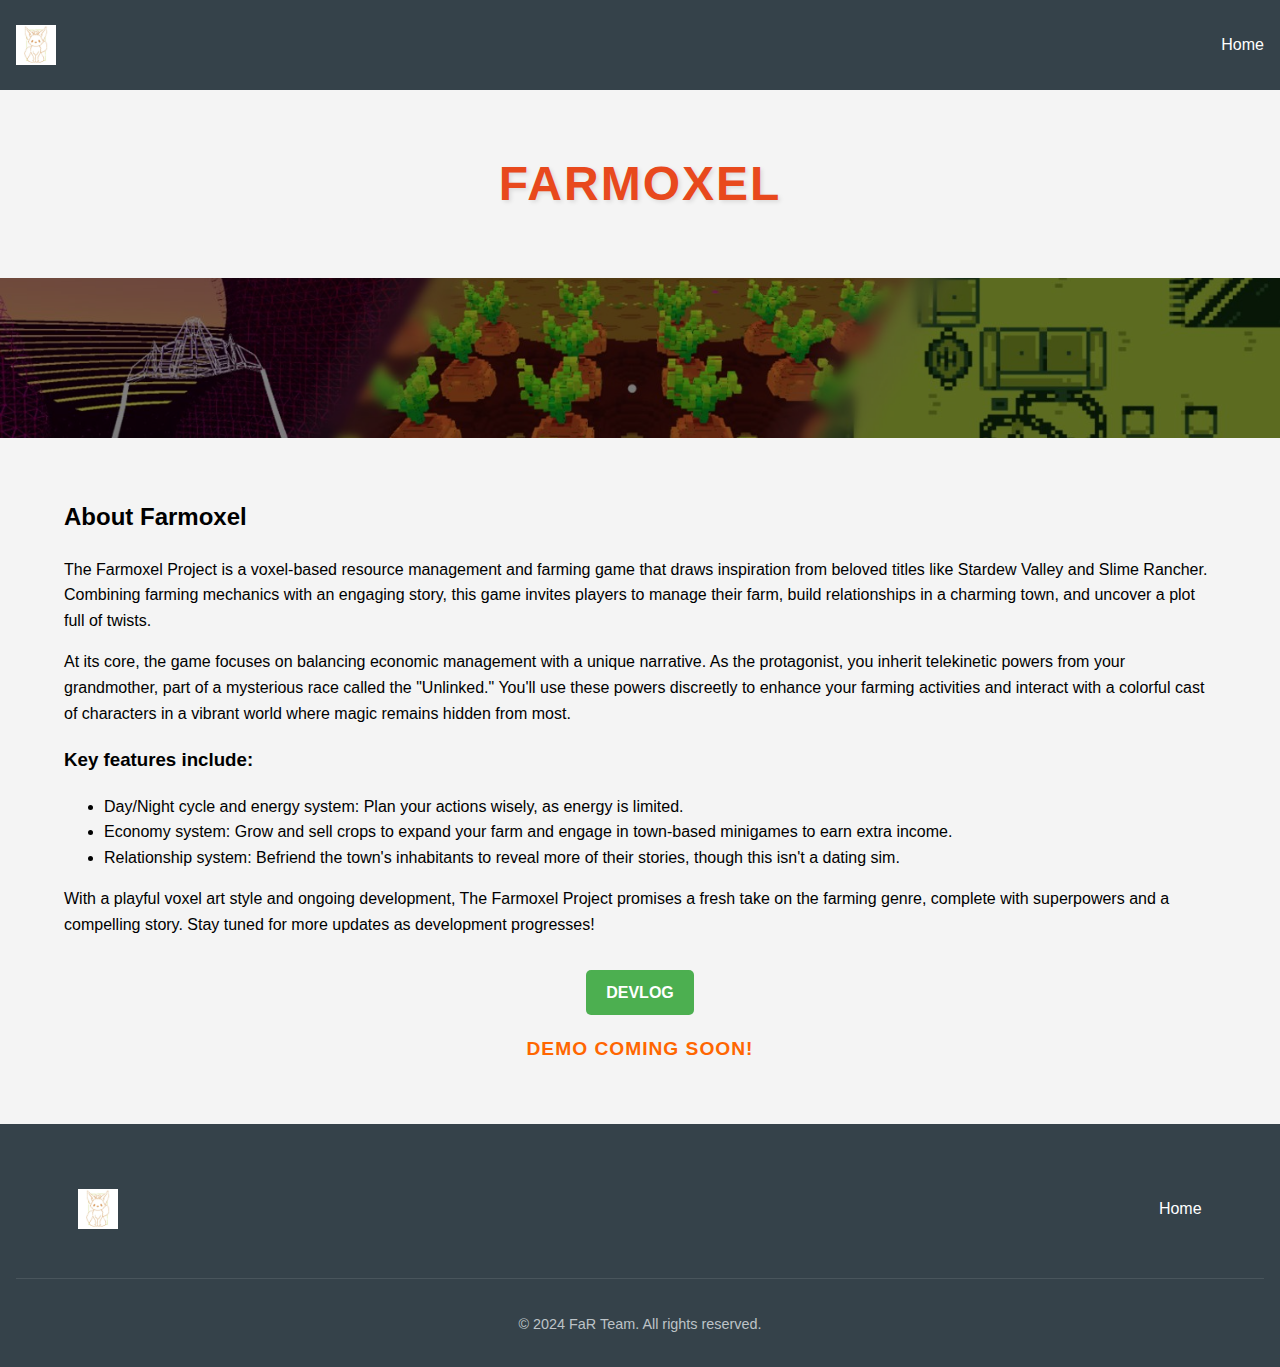
<file: farmoxel.html>
<!DOCTYPE html>
<html lang="en">
<head>
    <meta charset="UTF-8">
    <meta name="viewport" content="width=device-width, initial-scale=1.0">
    <title>FaR Team - Farmoxel</title>
    <link rel="stylesheet" href="styles.css">
    <style>
        .devlog-button-container {
            text-align: center;
            margin-top: 2rem;
        }

        .devlog-button {
            display: inline-block;
            padding: 10px 20px;
            background-color: #4CAF50;
            color: white;
            text-decoration: none;
            border-radius: 5px;
            font-weight: bold;
            transition: background-color 0.3s ease;
        }

        .devlog-button:hover {
            background-color: #45a049;
        }
        
        .game-title {
            font-size: 3rem;
            color: #e8491d;
            text-align: center;
            margin: 1rem 0;
            text-transform: uppercase;
            letter-spacing: 2px;
            font-weight: bold;
            text-shadow: 2px 2px 4px rgba(0, 0, 0, 0.1);
        }

        .demo-coming-soon {
            text-align: center;
            margin-top: 1rem;
        }

        .demo-coming-soon p {
            font-size: 1.2rem;
            color: #ff6600;
            font-weight: bold;
            text-transform: uppercase;
            letter-spacing: 1px;
            animation: pulse 2s infinite;
        }

        @keyframes pulse {
            0% {
                opacity: 1;
            }
            50% {
                opacity: 0.5;
            }
            100% {
                opacity: 1;
            }
        }

    </style>
    <link rel="stylesheet" href="https://cdnjs.cloudflare.com/ajax/libs/font-awesome/5.15.3/css/all.min.css">
    <link rel="icon" type="image/x-icon" href="Images/FaRLogo.jpg">
</head>
<body>
    <header>
        <img src="Images/FaRLogo.jpg" alt="FaR Team Logo" class="logo">
        <nav>
            <ul class="nav-menu">
                <li><a href="index.html">Home</a></li>
            </ul>
        </nav>
        <div class="hamburger">
            <span></span>
            <span></span>
            <span></span>
        </div>
    </header>
      <div class="container">
          <h1 class="game-title">Farmoxel</h1>
      </div>

      <div class="hero-banner" style="background-image: url('Images/FaRBanner.jpeg');">
          <div class="hero-content">
          </div>
      </div>

      <div class="container">
        <section class="about-game">
            <h2>About Farmoxel</h2>
            <p>The Farmoxel Project is a voxel-based resource management and farming game that draws inspiration from beloved titles like Stardew Valley and Slime Rancher. Combining farming mechanics with an engaging story, this game invites players to manage their farm, build relationships in a charming town, and uncover a plot full of twists.</p>
            
            <p>At its core, the game focuses on balancing economic management with a unique narrative. As the protagonist, you inherit telekinetic powers from your grandmother, part of a mysterious race called the "Unlinked." You'll use these powers discreetly to enhance your farming activities and interact with a colorful cast of characters in a vibrant world where magic remains hidden from most.</p>
            
            <h3>Key features include:</h3>
            <ul>
                <li>Day/Night cycle and energy system: Plan your actions wisely, as energy is limited.</li>
                <li>Economy system: Grow and sell crops to expand your farm and engage in town-based minigames to earn extra income.</li>
                <li>Relationship system: Befriend the town's inhabitants to reveal more of their stories, though this isn't a dating sim.</li>
            </ul>
            
            <p>With a playful voxel art style and ongoing development, The Farmoxel Project promises a fresh take on the farming genre, complete with superpowers and a compelling story. Stay tuned for more updates as development progresses!</p>
        </section>
    
        <div class="devlog-button-container">
            <a href="https://far-team.github.io/devlog/" class="devlog-button">DEVLOG</a>
        </div>
        <div class="demo-coming-soon">
            <p>Demo coming soon!</p>
        </div>
    </div>
    
    <footer>
        <div class="container">
            <img src="Images/FaRLogo.jpg" alt="FaR Team Logo" class="logo">
            <nav>
                <ul class="nav-menu">
                    <li><a href="index.html">Home</a></li>
                </ul>
            </nav>
            <div class="hamburger">
                <span></span>
                <span></span>
                <span></span>
            </div>
        </div>
        <div class="footer-bottom">
            <p>© 2024 FaR Team. All rights reserved.</p>
        </div>
    </footer>
</body>
</html>
</file>
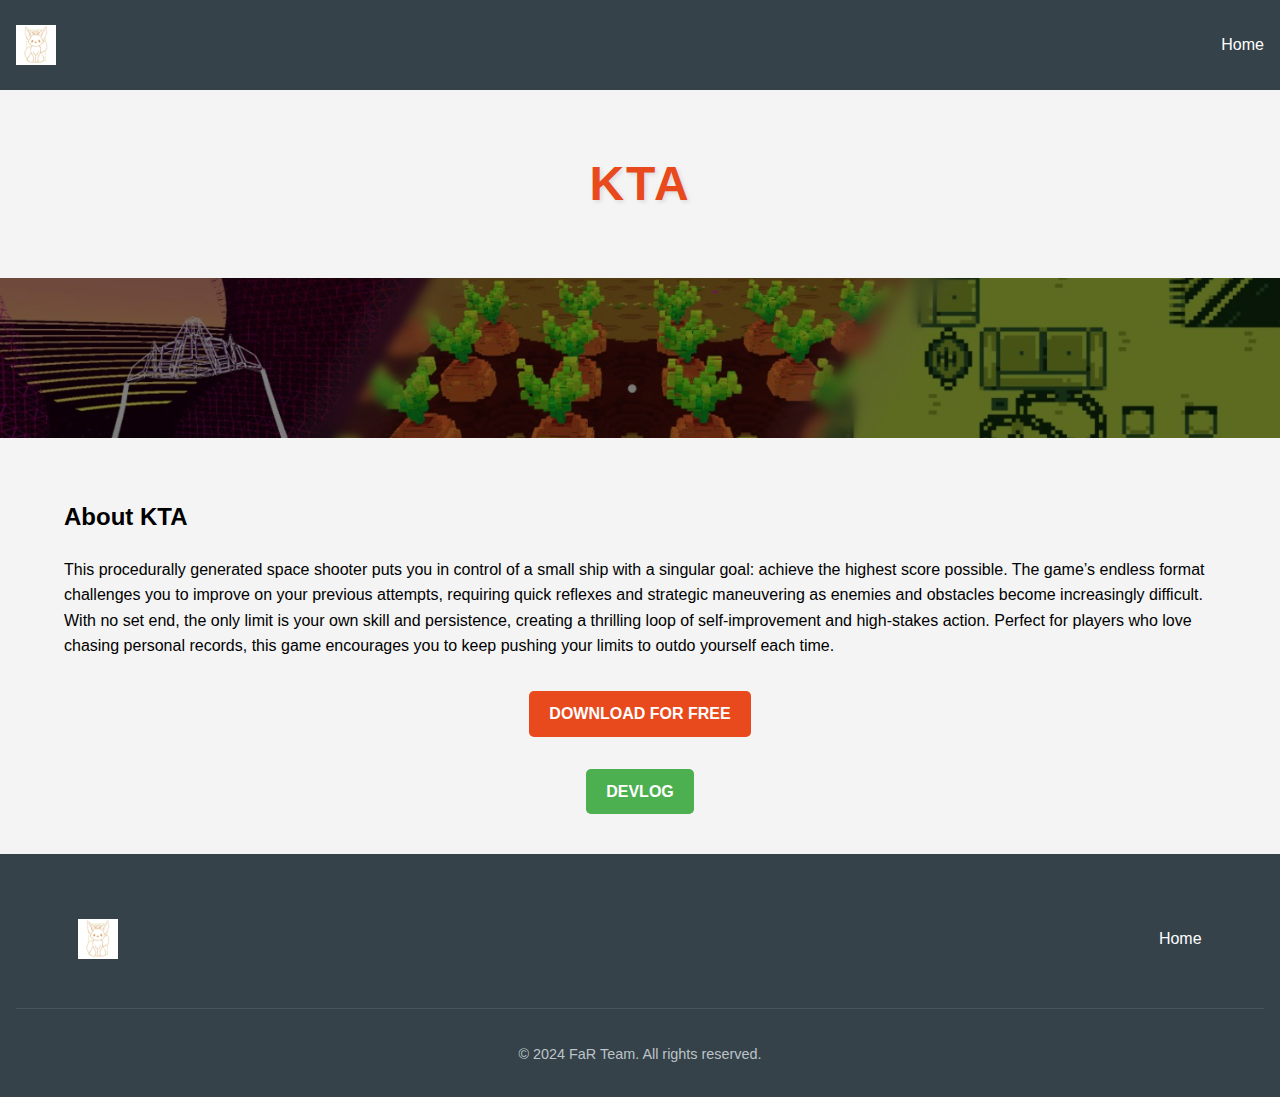
<file: kta.html>
<!DOCTYPE html>
<html lang="en">
<head>
    <meta charset="UTF-8">
    <meta name="viewport" content="width=device-width, initial-scale=1.0">
    <title>FaR Team - KTA</title>
    <link rel="stylesheet" href="styles.css">
    <style>
        .devlog-button-container {
            text-align: center;
            margin-top: 2rem;
        }

        .devlog-button {
            display: inline-block;
            padding: 10px 20px;
            background-color: #4CAF50;
            color: white;
            text-decoration: none;
            border-radius: 5px;
            font-weight: bold;
            transition: background-color 0.3s ease;
        }

        .devlog-button:hover {
            background-color: #45a049;
        }

        .demo-button {
            display: inline-block;
            padding: 10px 20px;
            background-color: #e8491d;
            color: white;
            text-decoration: none;
            border-radius: 5px;
            font-weight: bold;
            transition: background-color 0.3s ease;
        }

        .demo-button:hover {
            background-color: #a15641;
        }
        
        .game-title {
            font-size: 3rem;
            color: #e8491d;
            text-align: center;
            margin: 1rem 0;
            text-transform: uppercase;
            letter-spacing: 2px;
            font-weight: bold;
            text-shadow: 2px 2px 4px rgba(0, 0, 0, 0.1);
        }
    </style>
    <link rel="stylesheet" href="https://cdnjs.cloudflare.com/ajax/libs/font-awesome/5.15.3/css/all.min.css">
    <link rel="icon" type="image/x-icon" href="Images/FaRLogo.jpg">
</head>
<body>
    <header>
        <img src="Images/FaRLogo.jpg" alt="FaR Team Logo" class="logo">
        <nav>
            <ul class="nav-menu">
                <li><a href="index.html">Home</a></li>
            </ul>
        </nav>
        <div class="hamburger">
            <span></span>
            <span></span>
            <span></span>
        </div>
    </header>
      <div class="container">
          <h1 class="game-title">KTA</h1>
      </div>

      <div class="hero-banner" style="background-image: url('Images/FaRBanner.jpeg');">
          <div class="hero-content">
          </div>
      </div>

      <div class="container">
        <section class="about-game">
            <h2>About KTA</h2>
            <p>This procedurally generated space shooter puts you in control of a small ship with a singular goal: achieve the highest score possible. The game’s endless format challenges you to improve on your previous attempts, requiring quick reflexes and strategic maneuvering as enemies and obstacles become increasingly difficult. With no set end, the only limit is your own skill and persistence, creating a thrilling loop of self-improvement and high-stakes action. Perfect for players who love chasing personal records, this game encourages you to keep pushing your limits to outdo yourself each time.</p>
        </section>
    
        <div class="devlog-button-container">
            <a href="https://play.google.com/store/apps/details?id=com.FaRTeam.KTA" class="demo-button">DOWNLOAD FOR FREE</a>
        </div>
        <div class="devlog-button-container">
            <a href="https://far-team.github.io/devlog/" class="devlog-button">DEVLOG</a>
        </div>
    </div>
    
    <footer>
        <div class="container">
            <img src="Images/FaRLogo.jpg" alt="FaR Team Logo" class="logo">
            <nav>
                <ul class="nav-menu">
                    <li><a href="index.html">Home</a></li>
                </ul>
            </nav>
            <div class="hamburger">
                <span></span>
                <span></span>
                <span></span>
            </div>
        </div>
        <div class="footer-bottom">
            <p>© 2024 FaR Team. All rights reserved.</p>
        </div>
    </footer>
</body>
</html>
</file>
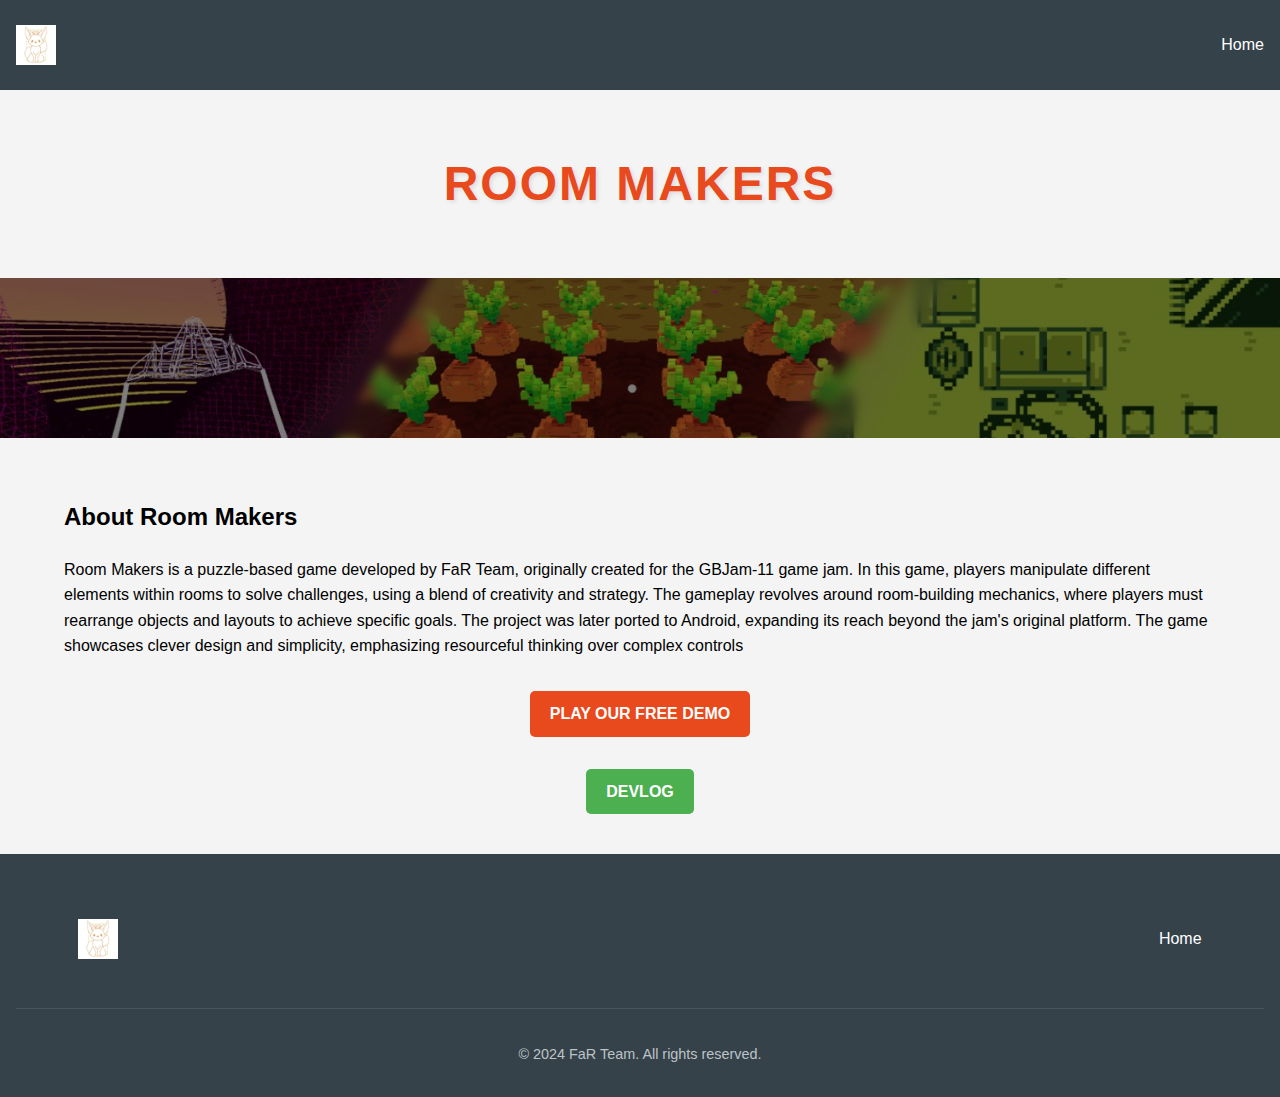
<file: roomMakers.html>
<!DOCTYPE html>
<html lang="en">
<head>
    <meta charset="UTF-8">
    <meta name="viewport" content="width=device-width, initial-scale=1.0">
    <title>FaR Team - Room Makers</title>
    <link rel="stylesheet" href="styles.css">
    <style>
        .devlog-button-container {
            text-align: center;
            margin-top: 2rem;
        }

        .devlog-button {
            display: inline-block;
            padding: 10px 20px;
            background-color: #4CAF50;
            color: white;
            text-decoration: none;
            border-radius: 5px;
            font-weight: bold;
            transition: background-color 0.3s ease;
        }

        .devlog-button:hover {
            background-color: #45a049;
        }

        .demo-button {
            display: inline-block;
            padding: 10px 20px;
            background-color: #e8491d;
            color: white;
            text-decoration: none;
            border-radius: 5px;
            font-weight: bold;
            transition: background-color 0.3s ease;
        }

        .demo-button:hover {
            background-color: #a15641;
        }
        
        .game-title {
            font-size: 3rem;
            color: #e8491d;
            text-align: center;
            margin: 1rem 0;
            text-transform: uppercase;
            letter-spacing: 2px;
            font-weight: bold;
            text-shadow: 2px 2px 4px rgba(0, 0, 0, 0.1);
        }
    </style>
    <link rel="stylesheet" href="https://cdnjs.cloudflare.com/ajax/libs/font-awesome/5.15.3/css/all.min.css">
    <link rel="icon" type="image/x-icon" href="Images/FaRLogo.jpg">
</head>
<body>
    <header>
        <img src="Images/FaRLogo.jpg" alt="FaR Team Logo" class="logo">
        <nav>
            <ul class="nav-menu">
                <li><a href="index.html">Home</a></li>
            </ul>
        </nav>
        <div class="hamburger">
            <span></span>
            <span></span>
            <span></span>
        </div>
    </header>
      <div class="container">
          <h1 class="game-title">Room Makers</h1>
      </div>

      <div class="hero-banner" style="background-image: url('Images/FaRBanner.jpeg');">
          <div class="hero-content">
          </div>
      </div>

      <div class="container">
        <section class="about-game">
            <h2>About Room Makers</h2>
            <p>Room Makers is a puzzle-based game developed by FaR Team, originally created for the GBJam-11 game jam. In this game, players manipulate different elements within rooms to solve challenges, using a blend of creativity and strategy. The gameplay revolves around room-building mechanics, where players must rearrange objects and layouts to achieve specific goals. The project was later ported to Android, expanding its reach beyond the jam's original platform. The game showcases clever design and simplicity, emphasizing resourceful thinking over complex controls</p>
        </section>
    
        <div class="devlog-button-container">
            <a href="https://justneki.com/RoomMakersWeb" class="demo-button">PLAY OUR FREE DEMO</a>
        </div>
        <div class="devlog-button-container">
            <a href="https://far-team.github.io/devlog/" class="devlog-button">DEVLOG</a>
        </div>
    </div>
    
    <footer>
        <div class="container">
            <img src="Images/FaRLogo.jpg" alt="FaR Team Logo" class="logo">
            <nav>
                <ul class="nav-menu">
                    <li><a href="index.html">Home</a></li>
                </ul>
            </nav>
            <div class="hamburger">
                <span></span>
                <span></span>
                <span></span>
            </div>
        </div>
        <div class="footer-bottom">
            <p>© 2024 FaR Team. All rights reserved.</p>
        </div>
    </footer>
</body>
</html>
</file>
<file: styles.css>
body {
    font-family: Arial, sans-serif;
    line-height: 1.6;
    margin: 0;
    padding: 0;
    background-color: #f4f4f4;
}
header {
    background-color: #35424a;
    color: #ffffff;
    padding: 1rem;
    display: flex;
    justify-content: space-between;
    align-items: center;
}
.logo {
    height: 40px;
}
.hamburger {
    display: none;
    flex-direction: column;
    cursor: pointer;
}
.hamburger span {
    height: 3px;
    width: 25px;
    background-color: #ffffff;
    margin: 2px 0;
}
.hamburger {
    display: none;
    flex-direction: column;
    cursor: pointer;
    transition: all 0.3s ease-in-out;
}
.hamburger.active span:nth-child(1) {
    transform: rotate(45deg) translate(5px, 5px);
}
.hamburger.active span:nth-child(2) {
    opacity: 0;
}
.hamburger.active span:nth-child(3) {
    transform: rotate(-45deg) translate(7px, -6px);
}
.hamburger span {
    transition: all 0.3s ease-in-out;
}
.nav-menu {
    display: flex;
    list-style-type: none;
    transition: all 0.3s ease-in-out;
}
.nav-menu li {
    margin-left: 20px;
}
.nav-menu a {
    color: #ffffff;
    text-decoration: none;
}
@media (max-width: 768px) {
    .hamburger {
        display: flex;
    }
    .nav-menu {
        display: none;
        flex-direction: column;
        position: absolute;
        top: 60px;
        left: 0;
        width: 100%;
        background-color: #35424a;
        padding: 20px 0;
        transform: translateY(-100%);
        opacity: 0;
        pointer-events: none;
    }
    .nav-menu.active {
        display: flex;
        transform: translateY(0);
        opacity: 1;
        pointer-events: auto;
    }
    .nav-menu li {
        margin: 10px 0;
    }
}
.container {
    width: 90%;
    max-width: 1200px;
    margin: auto;
    padding: 40px 20px;
}
footer {
    background-color: #35424a;
    color: #ffffff;
    padding: 1rem;
}

footer .container {
    display: flex;
    justify-content: space-between;
    align-items: center;
}

footer .logo {
    height: 40px;
}

footer .nav-menu {
    display: flex;
    list-style-type: none;
}

footer .nav-menu li {
    margin-left: 20px;
}

footer .nav-menu a {
    color: #ffffff;
    text-decoration: none;
}

@media (max-width: 768px) {
    footer .nav-menu {
        display: none;
    }
    
    footer .hamburger {
        display: flex;
    }
}
.social-icons {
    display: flex;
    gap: 20px;
}
.social-icons a {
    font-size: 24px;
    color: #000000;
    transition: color 0.3s ease;
}
.social-icons a:hover {
    color: #e8491d;
}
.footer-bottom {
    border-top: 1px solid rgba(255, 255, 255, 0.1);
    padding-top: 20px;
    text-align: center;
    font-size: 0.9em;
    color: #bdc3c7;
}
@media (max-width: 768px) {
    .footer-content {
        flex-direction: column;
        align-items: center;
        text-align: center;
    }
    .footer-logo, .footer-links, .footer-social {
        flex-basis: 100%;
    }
    .social-icons {
        justify-content: center;
    }
}
@media (max-width: 768px) {
    .hamburger {
        display: flex;
    }
    .nav-menu {
        display: none;
        flex-direction: column;
        position: absolute;
        top: 60px;
        left: 0;
        width: 100%;
        background-color: #35424a;
        padding: 20px 0;
    }
    .nav-menu.active {
        display: flex;
    }
}

.game-section h2 {
    color: #35424a;
    margin-bottom: 30px;
    max-width: 800px;
    margin-left: auto;
    margin-right: auto;
    text-align: center;
    font-size: 2.5rem;
    position: relative;
}

.game-section h2::after {
    content: '';
    display: block;
    width: 50px;
    height: 3px;
    background-color: #e8491d;
    margin: 15px auto 0;
}

.game-content {
    max-width: 800px;
    height: 300px;
    margin: 0 auto;
    background-color: #ffffff;
    border-radius: 20px;
    overflow: hidden;
    box-shadow: 0 10px 30px rgba(0,0,0,0.1);
    transition: transform 0.3s ease;
}

.game-content:hover {
    transform: translateY(-5px);
}

.game-logos {
    display: flex;
    justify-content: space-around;
    align-items: center;
    height: 100%;
    padding: 20px;
}

.game-logo-link {
    display: block;
}
.game-logo {
    width: 180px;
    height: 180px;
    object-fit: fill;
    border-radius: 20px;
    transition: transform 0.3s ease, box-shadow 0.3s ease;
}
.game-logo-link:hover 
.game-logo {
    transform: scale(1.5);
    box-shadow: 0 0 15px rgba(0,0,0,0.2);
}
.game-logo {
    width: 180px;
    height: 180px;
    object-fit: contain;
}
.container {
    width: 90%;
    max-width: 1200px;
    margin: auto;
    padding: 40px 20px;
}
.hero {
    background-color: #35424a;
    color: #ffffff;
    text-align: center;
    padding: 60px 0;
}
.hero h1 {
    font-size: 2.5rem;
    margin-bottom: 20px;
}
.hero p {
    font-size: 1.2rem;
    margin-bottom: 30px;
}
.cta-button {
    display: inline-block;
    background-color: #e8491d;
    color: #ffffff;
    padding: 10px 20px;
    text-decoration: none;
    border-radius: 5px;
    font-weight: bold;
}
.features {
    display: flex;
    flex-wrap: wrap;
    justify-content: space-between;
    margin-top: 40px;
}
.feature {
    flex-basis: calc(33.33% - 20px);
    background-color: #ffffff;
    padding: 20px;
    margin-bottom: 20px;
    box-shadow: 0 4px 10px rgba(0,0,0,0.1);
    text-align: center;
}
.feature h2 {
    color: #35424a;
}
@media (max-width: 768px) {
    .feature {
        flex-basis: 100%;
    }
}
html {
    scroll-behavior: smooth;
}

.game-banners {
    display: flex;
    flex-direction: column;
    gap: 20px;
    margin-top: 40px;
}
.game-banner {
    display: flex;
    align-items: center;
    background-color: #ffffff;
    padding: 20px;
    box-shadow: 0 4px 10px rgba(0,0,0,0.1);
    text-decoration: none;
    color: inherit;
    transition: transform 0.3s ease;
}
.game-banner:hover {
    transform: translateX(5px);
}
.game-logo {
    width: 150px;
    height: 150px;
    margin-right: 20px;
    object-fit: contain;
}
.game-info {
    flex: 1;
    display: flex;
    flex-direction: column;
    justify-content: center;
}
.game-banner h2 {
    color: #35424a;
    margin-bottom: 10px;
}
@media (max-width: 768px) {
    .game-banner {
        flex-direction: column;
        align-items: center;
        text-align: center;
    }
    .game-logo {
        margin-right: 0;
        margin-bottom: 15px;
    }
}
.hero-banner {
    background-image: url('Images/FaRBanner.jpeg');
    background-size: cover;
    background-position: center;
    padding: 80px 0;
    position: relative;
}

.hero-banner::before {
    content: '';
    position: absolute;
    top: 0;
    left: 0;
    right: 0;
    bottom: 0;
    background-color: rgba(0, 0, 0, 0.5);
}

.hero-content {
    position: relative;
    z-index: 1;
}

.contact-section h2 {
    color: #35424a;
    margin-bottom: 40px;
    text-align: center;
    font-size: 2.5rem;
    position: relative;
}

.contact-section h2::after {
    content: '';
    display: block;
    width: 50px;
    height: 3px;
    background-color: #e8491d;
    margin: 15px auto 0;
}

.contact-container {
    max-width: 1000px;
    margin: 0 auto;
    display: flex;
    background-color: #ffffff;
    border-radius: 16px;
    overflow: hidden;
    box-shadow: 0 4px 10px rgba(0,0,0,0.1);
}

.contact-image {
    flex: 1;
    background-size: cover;
    background-position: center;
    min-height: 400px;
}

.contact-content {
    flex: 1;
    padding: 40px;
}

#contact-form {
    display: flex;
    flex-direction: column;
}

#contact-form input,
#contact-form textarea {
    margin-bottom: 20px;
    padding: 12px;
    border: 1px solid #ddd;
    border-radius: 4px;
    font-size: 16px;
}

#contact-form textarea {
    height: 150px;
    resize: vertical;
}

#contact-form button {
    background-color: #e8491d;
    color: #ffffff;
    border: none;
    padding: 12px 20px;
    border-radius: 4px;
    cursor: pointer;
    font-weight: bold;
    font-size: 16px;
    transition: background-color 0.3s ease;
}

#contact-form button:hover {
    background-color: #c13c16;
}

@media (max-width: 768px) {
    .contact-container {
        flex-direction: column;
    }
    .contact-image {
        min-height: 200px;
    }
}

.nav-menu {
    transition: all 0.3s ease-in-out;
}

@media (max-width: 768px) {
    .nav-menu {
        display: none;
        flex-direction: column;
        position: absolute;
        top: 60px;
        left: 0;
        width: 100%;
        background-color: #35424a;
        padding: 20px 0;
        transform: translateY(-100%);
        opacity: 0;
        pointer-events: none;
    }
    .nav-menu.active {
        display: flex;
        transform: translateY(0);
        opacity: 1;
        pointer-events: auto;
    }
}
.news-section { margin-top: 25px; }
.about-section { margin-top: 25px; }
.game-section { margin-top: 25px; }
.devlog-section { margin-top: 25px; }
.team-section { margin-top: 25px; }
.contact-section { margin-top: 25px; }
.news-section h2 {
    color: #35424a;
    margin-bottom: 30px;
    max-width: 800px;
    margin-left: auto;
    margin-right: auto;
    font-size: 2.5rem;
    position: relative;
}

.news-section h2::after {
    content: '';
    display: block;
    width: 50px;
    height: 3px;
    background-color: #e8491d;
}
.news-carousel {
    max-width: 800px;
    height: 400px;
    margin: 0 auto;
    position: relative;
    background-color: #ffffff;
    border-radius: 16px;
    overflow: hidden;
    box-shadow: 0 4px 10px rgba(0,0,0,0.1);
}

.news-content {
    flex-grow: 1;
    overflow: hidden;
}
.news-item {
    display: none;
    position: absolute;
    top: 0;
    left: 0;
    width: 100%;
    height: 100%;
    text-decoration: none;
    cursor: pointer;
    background-size: cover;
    background-position: center;
    background-repeat: no-repeat;
    border-radius: 16px;
}

.news-item.active {
    display: block;
}
.news-item h3 {
    color: #35424a;
    margin-bottom: 10px;
}

.news-item p {
    margin-bottom: 15px;
}

.read-more:hover {
    background-color: #c13c16;
}

.dots {
    position: absolute;
    bottom: 20px;
    left: 0;
    right: 0;
    display: flex;
    justify-content: center;
    z-index: 10;
}

.dot {
    width: 10px;
    height: 10px;
    background-color: rgba(255, 255, 255, 0.5);
    border-radius: 50%;
    margin: 0 5px;
    cursor: pointer;
}

.dot.active {
    background-color: #ffffff;
}
.news-carousel button {
    position: absolute;
    top: 50%;
    transform: translateY(-50%);
    background-color: rgba(53, 66, 74, 0.7);
    color: #ffffff;
    border: none;
    padding: 10px 15px;
    cursor: pointer;
    font-size: 18px;
    z-index: 10;
}

.news-carousel .prev {
    left: 10px;
}

.news-carousel .next {
    right: 10px;
}

.dots {
    display: flex;
    justify-content: center;
    padding: 10px 0;
}

.dot {
    width: 10px;
    height: 10px;
    background-color: #bbb;
    border-radius: 50%;
    margin: 0 5px;
    cursor: pointer;
}

.dot.active {
    background-color: #35424a;
}

.about-section h2 {
    color: #35424a;
    margin-bottom: 30px;
    max-width: 800px;
    margin-left: auto;
    margin-right: auto;
    font-size: 2.5rem;
    position: relative;
}

.about-section h2::after {
    content: '';
    display: block;
    width: 50px;
    height: 3px;
    background-color: #e8491d;
}

.about-content {
    max-width: 800px;
    height: 400px;
    margin: 0 auto;
    display: flex;
    background-color: #ffffff;
    border-radius: 16px;
    overflow: hidden;
    box-shadow: 0 4px 10px rgba(0,0,0,0.1);
}
.about-text {
    flex: 1;
    padding: 20px;
    display: flex;
    flex-direction: column;
    justify-content: space-between;
}

.about-text p {
    font-size: 16px;
    line-height: 1.6;
    margin-bottom: 20px;
}

.social-icons {
    display: flex;
    gap: 20px;
}

.social-icons a {
    font-size: 24px;
    transition: color 0.3s ease;
}

.social-icons a:hover {
    color: #e8491d;
}
.about-image {
    flex: 1;
    background-size: cover;
    background-position: center;
    background-repeat: no-repeat;
}

.devlog-section h2 {
    color: #35424a;
    margin-bottom: 30px;
    max-width: 800px;
    margin-left: auto;
    margin-right: auto;
    font-size: 2.5rem;
    position: relative;
    text-align: center;
}

.devlog-section h2::after {
    content: '';
    display: block;
    width: 50px;
    height: 3px;
    background-color: #e8491d;
    margin: 15px auto 0;
}

.devlog-preview {
    max-width: 800px;
    margin: 0 auto;
    background-color: #ffffff;
    border-radius: 16px;
    padding: 20px;
    box-shadow: 0 4px 10px rgba(0,0,0,0.1);
}

.devlog-preview h3 {
    color: #35424a;
    margin-bottom: 10px;
}

.devlog-preview p {
    margin-bottom: 20px;
}

.latest-post {
    border-top: 1px solid #e8e8e8;
    padding-top: 20px;
}

.latest-post h4 {
    color: #888;
    margin-bottom: 5px;
}

.latest-post h5 {
    color: #35424a;
    margin-bottom: 10px;
}

.devlog-embed {
    width: 100%;
    height: 300px;
    border: none;
    border-radius: 8px;
    box-shadow: 0 2px 8px rgba(0,0,0,0.1);
    margin-top: 15px;
}

.team-section h2 {
    color: #35424a;
    margin-bottom: 30px;
    max-width: 800px;
    margin-left: auto;
    margin-right: auto;
    text-align: center;
    font-size: 2.5rem;
    position: relative;
}
.team-section h2::after {
    content: '';
    display: block;
    width: 50px;
    height: 3px;
    background-color: #e8491d;
    margin: 15px auto 0;
}
.team-grid {
    display: flex;
    flex-wrap: wrap;
    justify-content: center;
    gap: 40px;
    max-width: 1200px;
    margin: 0 auto;
}
.team-member {
    text-align: center;
    width: calc(33.33% - 40px);
    max-width: 300px;
    background-color: #ffffff;
    padding: 20px;
    border-radius: 10px;
    box-shadow: 0 4px 10px rgba(0,0,0,0.1);
}
.team-member img {
    width: 200px;
    height: 200px;
    border-radius: 50%;
    object-fit: cover;
    margin-bottom: 20px;
    box-shadow: 0 4px 10px rgba(0,0,0,0.1);
}
.team-member h2 {
    color: #35424a;
    margin: 0 0 5px;
    font-size: 1.5rem;
}
.team-member p {
    margin: 0 0 10px;
    color: #666;
}
.team-member .position {
    font-weight: bold;
    color: #35424a;
}
@media (max-width: 768px) {
    .team-member {
        width: calc(50% - 20px);
    }
}
@media (max-width: 480px) {
    .team-member {
        width: 100%;
    }
}
</file>
